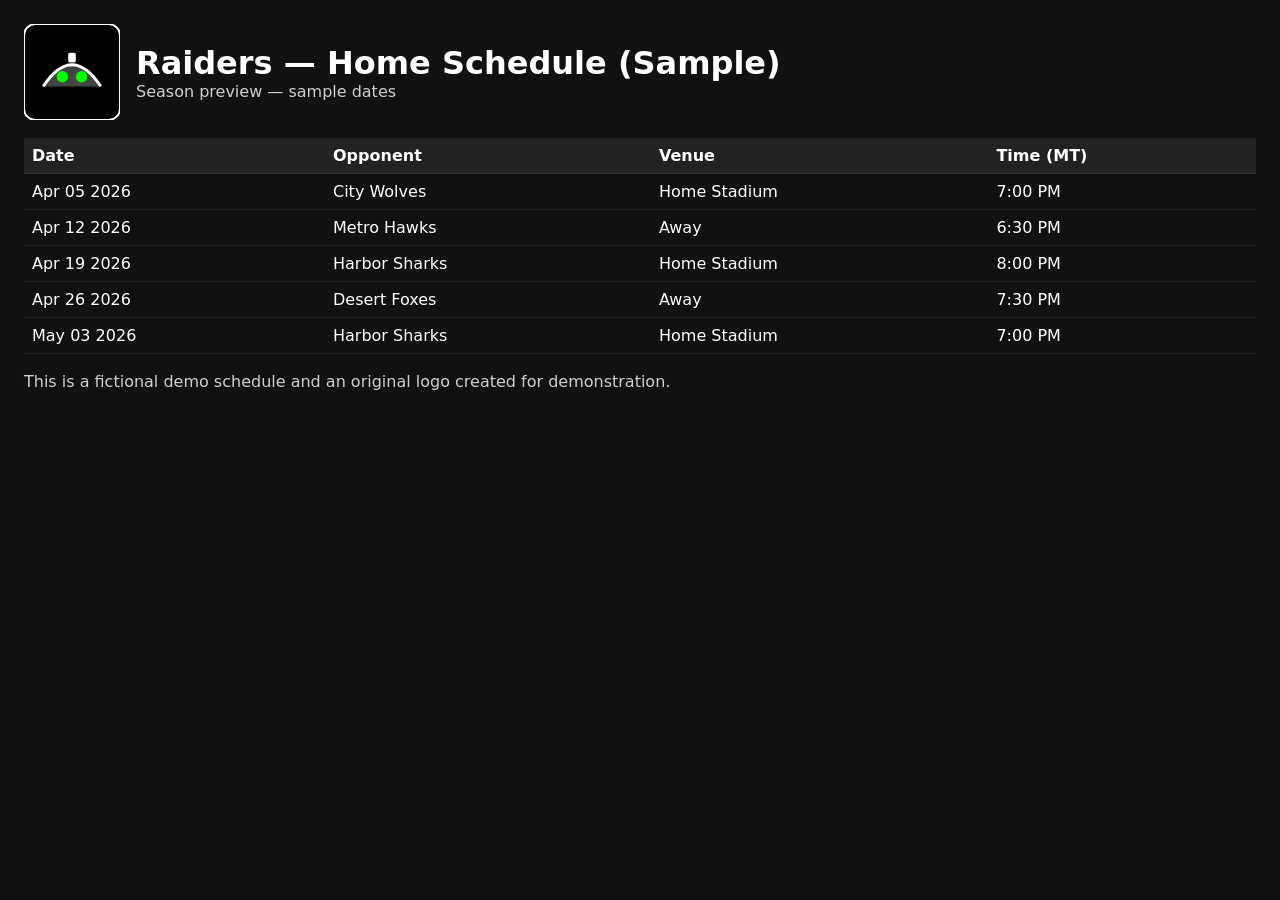
<file: raiders/index.html>
<!doctype html>
<html><head><meta charset="utf-8"><meta name="viewport" content="width=device-width,initial-scale=1"><title>Raiders — Schedule</title>
<style>body{font-family:system-ui,Arial;margin:24px;background:#111;color:#fff}header{display:flex;align-items:center} .logo{width:96px;height:96px;margin-right:16px} table{width:100%;border-collapse:collapse;margin-top:18px} th,td{padding:8px;border-bottom:1px solid rgba(255,255,255,0.08)} th{background:#222;text-align:left}</style>
</head><body>
<header>
  <svg class="logo" viewBox="0 0 100 100" xmlns="http://www.w3.org/2000/svg">
    <rect width="100" height="100" rx="12" fill="#000" stroke="#fff" stroke-width="2"/>
    <path d="M20 65 Q50 20 80 65" fill="#444" stroke="#fff" stroke-width="3"/>
    <circle cx="40" cy="55" r="6" fill="#0f0"/>
    <circle cx="60" cy="55" r="6" fill="#0f0"/>
    <rect x="46" y="30" width="8" height="10" rx="2" fill="#fff"/>
  </svg>
  <div>
    <h1 style="margin:0">Raiders — Home Schedule (Sample)</h1>
    <div style="opacity:0.8">Season preview — sample dates</div>
  </div>
</header>

<table>
  <thead><tr><th>Date</th><th>Opponent</th><th>Venue</th><th>Time (MT)</th></tr></thead>
  <tbody>
    <tr><td>Apr 05 2026</td><td>City Wolves</td><td>Home Stadium</td><td>7:00 PM</td></tr>
    <tr><td>Apr 12 2026</td><td>Metro Hawks</td><td>Away</td><td>6:30 PM</td></tr>
    <tr><td>Apr 19 2026</td><td>Harbor Sharks</td><td>Home Stadium</td><td>8:00 PM</td></tr>
    <tr><td>Apr 26 2026</td><td>Desert Foxes</td><td>Away</td><td>7:30 PM</td></tr>
    <tr><td>May 03 2026</td><td>Harbor Sharks</td><td>Home Stadium</td><td>7:00 PM</td></tr>
  </tbody>
</table>

<footer style="margin-top:18px;opacity:0.8">This is a fictional demo schedule and an original logo created for demonstration.</footer>
</body></html>
</file>
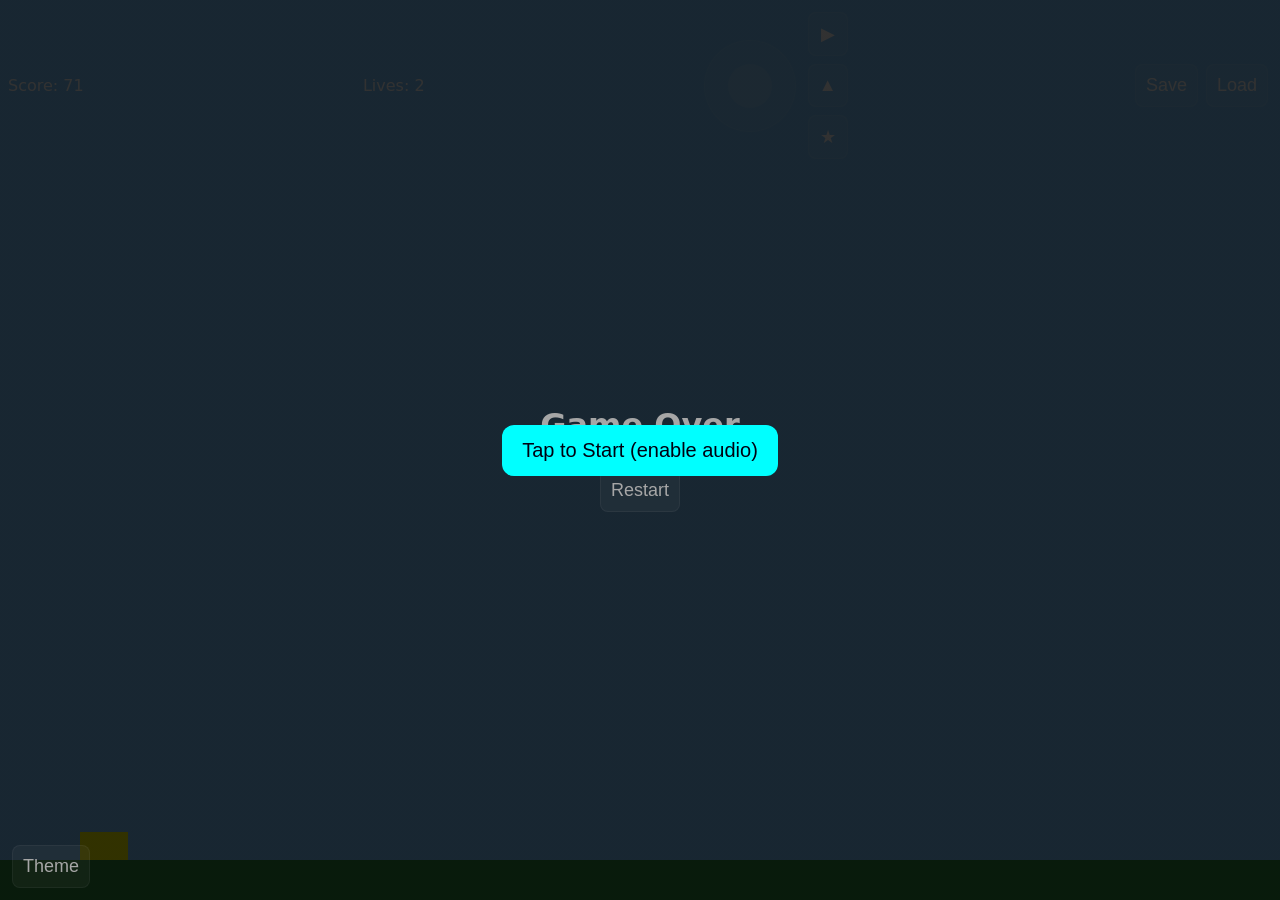
<file: trailblazer/index.html>
<!doctype html>
<html>
<head>
  <meta charset="utf-8">
  <meta name="viewport" content="width=device-width,initial-scale=1,viewport-fit=cover">
  <title>Trailblazer</title>
  <link rel="stylesheet" href="style.css">
  <link rel="stylesheet" href="start-overlay.css">
</head>
<body>
  <div id="game-container">
    <div id="start-overlay"><button id="start-btn">Tap to Start (enable audio)</button></div>
    <canvas id="game"></canvas>
    <div id="hud">
      <div id="score">Score: 0</div>
      <div id="lives">Lives: 2</div>
      <div id="controls">
        <div id="joystick"><div id="stick"></div></div>
        <div id="action-buttons"><button id="accel">▶</button><button id="jump">▲</button><button id="trick">★</button></div>
      </div>
      <div id="save-load"><button id="save">Save</button><button id="load">Load</button></div>
    </div>
  </div>
  <div id="gameover" style="display:none;position:absolute;inset:0;background:rgba(0,0,0,0.7);color:#fff;align-items:center;justify-content:center;display:flex;flex-direction:column"><h1>Game Over</h1><div id="final-score"></div><button id="restart">Restart</button></div>
  <script src="audio.js"></script>
  <script src="joystick.js"></script>
  <script src="main.js"></script>
</body>
</html>
</file>
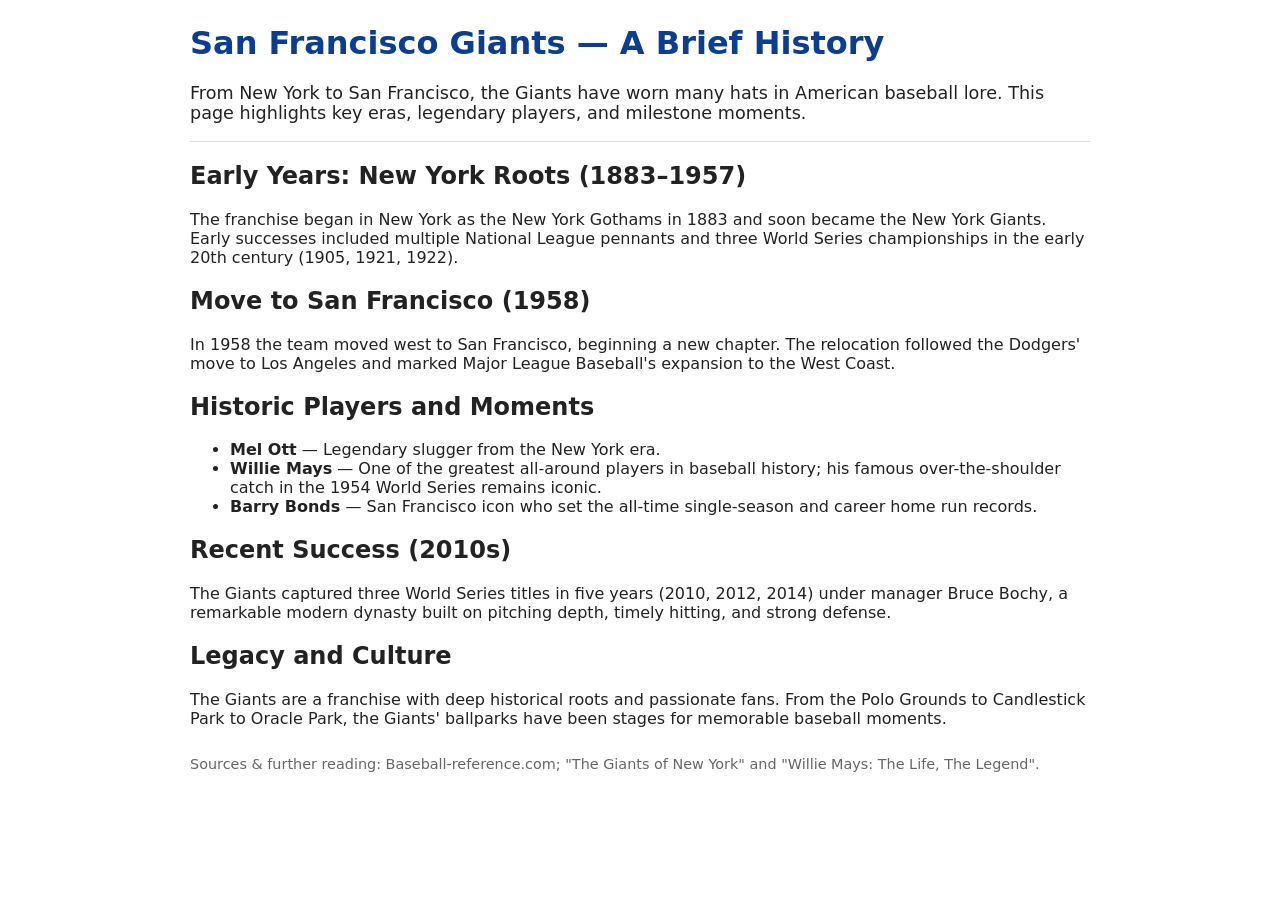
<file: neon-rogue-run/giants/index.html>
<!doctype html>
<html>
<head>
  <meta charset="utf-8">
  <meta name="viewport" content="width=device-width,initial-scale=1">
  <title>San Francisco Giants — A Brief History</title>
  <style>
    body{font-family:system-ui,Segoe UI,Roboto,Arial;max-width:900px;margin:24px auto;padding:0 12px;color:#222}
    h1{color:#0b3d91}
    header{border-bottom:1px solid #ddd;margin-bottom:18px}
    .lead{font-size:1.1rem}
    .section{margin:18px 0}
    footer{font-size:0.9rem;color:#666;margin-top:28px}
  </style>
</head>
<body>
<header>
  <h1>San Francisco Giants — A Brief History</h1>
  <p class="lead">From New York to San Francisco, the Giants have worn many hats in American baseball lore. This page highlights key eras, legendary players, and milestone moments.</p>
</header>

<article>
  <section class="section">
    <h2>Early Years: New York Roots (1883–1957)</h2>
    <p>The franchise began in New York as the New York Gothams in 1883 and soon became the New York Giants. Early successes included multiple National League pennants and three World Series championships in the early 20th century (1905, 1921, 1922).</p>
  </section>

  <section class="section">
    <h2>Move to San Francisco (1958)</h2>
    <p>In 1958 the team moved west to San Francisco, beginning a new chapter. The relocation followed the Dodgers' move to Los Angeles and marked Major League Baseball's expansion to the West Coast.</p>
  </section>

  <section class="section">
    <h2>Historic Players and Moments</h2>
    <ul>
      <li><strong>Mel Ott</strong> — Legendary slugger from the New York era.</li>
      <li><strong>Willie Mays</strong> — One of the greatest all-around players in baseball history; his famous over-the-shoulder catch in the 1954 World Series remains iconic.</li>
      <li><strong>Barry Bonds</strong> — San Francisco icon who set the all-time single-season and career home run records.</li>
    </ul>
  </section>

  <section class="section">
    <h2>Recent Success (2010s)</h2>
    <p>The Giants captured three World Series titles in five years (2010, 2012, 2014) under manager Bruce Bochy, a remarkable modern dynasty built on pitching depth, timely hitting, and strong defense.</p>
  </section>

  <section class="section">
    <h2>Legacy and Culture</h2>
    <p>The Giants are a franchise with deep historical roots and passionate fans. From the Polo Grounds to Candlestick Park to Oracle Park, the Giants' ballparks have been stages for memorable baseball moments.</p>
  </section>

  <footer>
    <p>Sources & further reading: Baseball-reference.com; "The Giants of New York" and "Willie Mays: The Life, The Legend".</p>
  </footer>
</article>
</body>
</html>
</file>
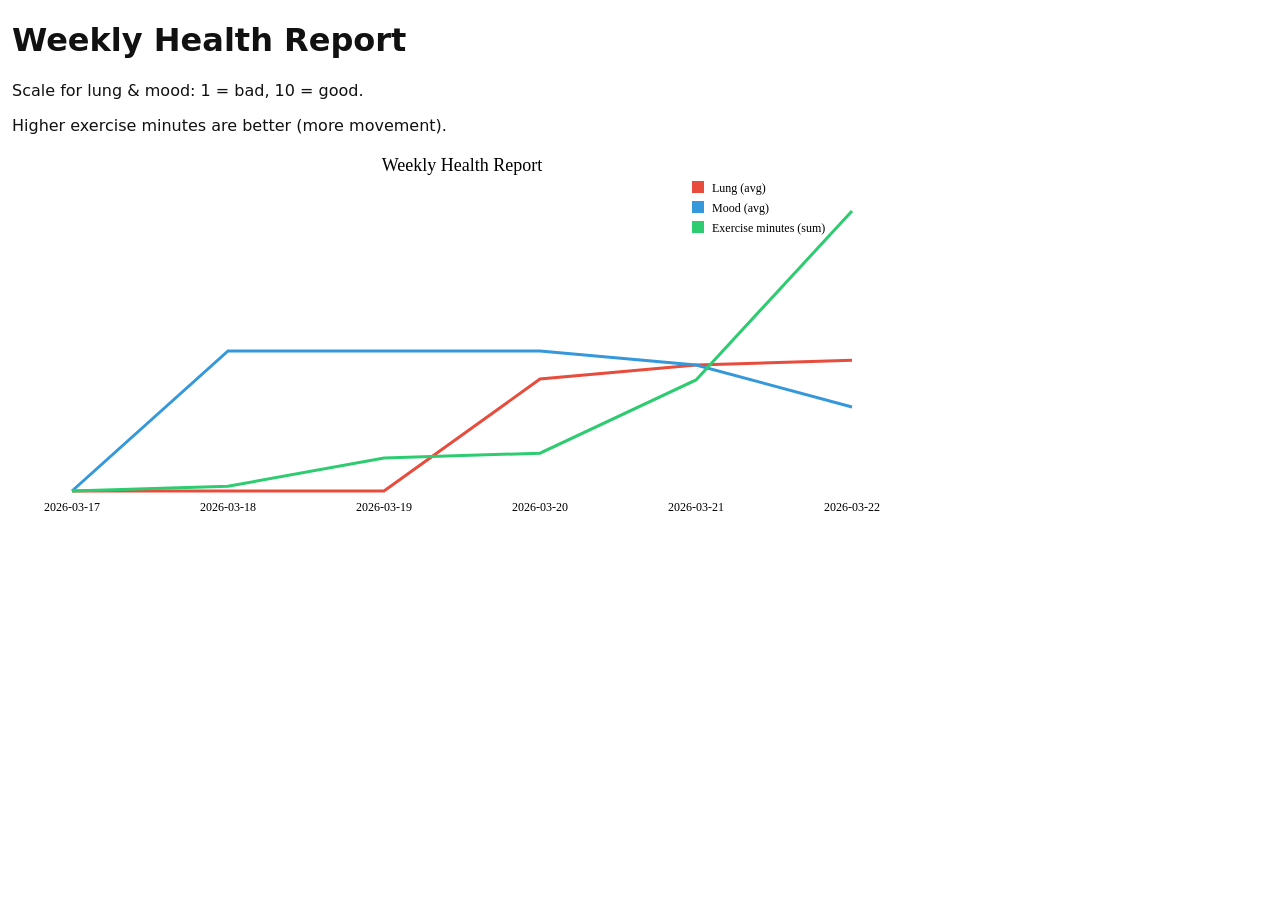
<file: neon-rogue-run/health-report/index.html>
<!doctype html>
<html><head><meta charset="utf-8"><meta name="viewport" content="width=device-width,initial-scale=1"><title>Health Report</title>
<style>body{font-family:system-ui;margin:12px;background:#fff;color:#111}img{max-width:900px;width:100%}</style>
</head><body>
<h1>Weekly Health Report</h1>
<p>Scale for lung & mood: 1 = bad, 10 = good.</p>
<p>Higher exercise minutes are better (more movement).</p>
<img src="report.svg" alt="Weekly Health Report">
</body></html>
</file>
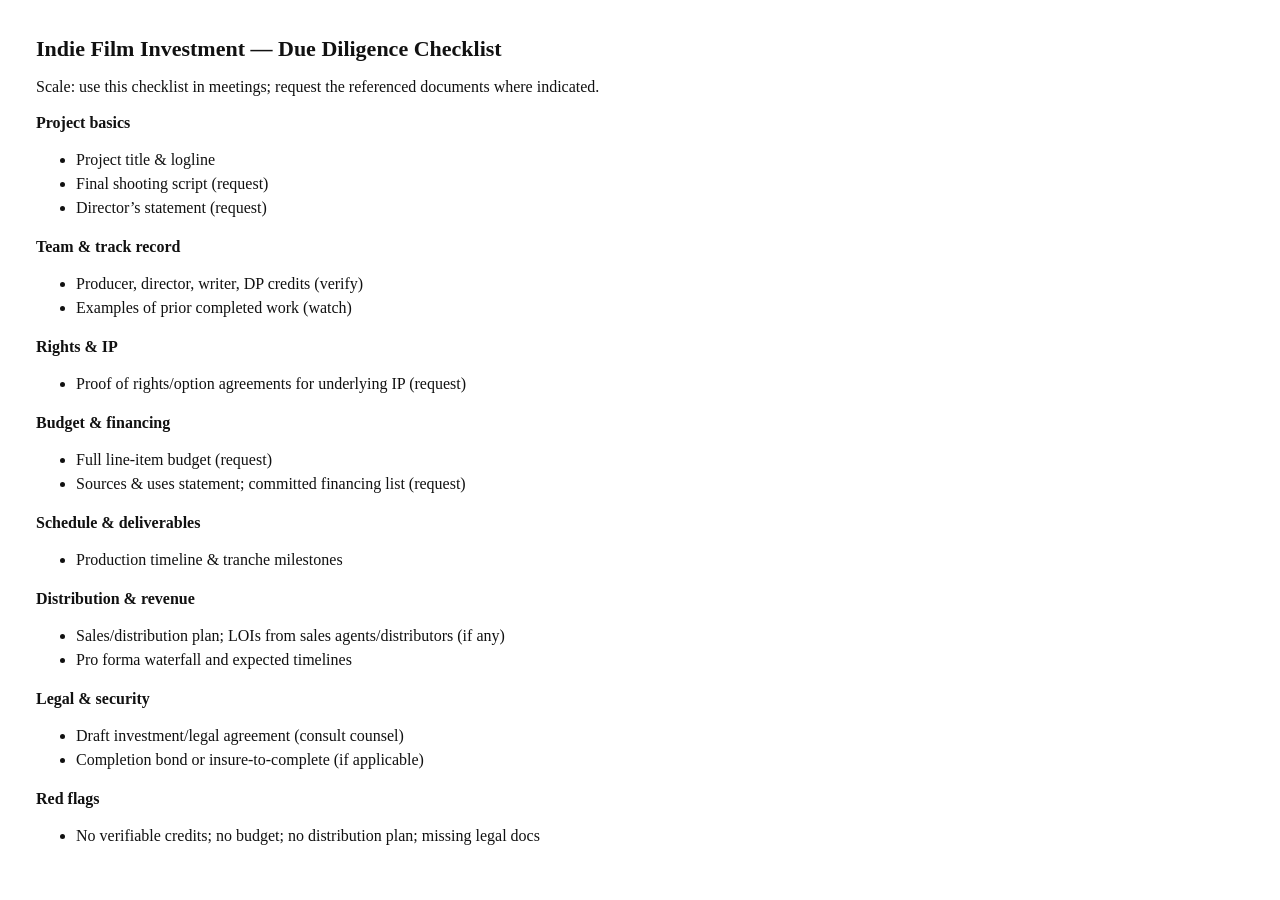
<file: health-checklist/checklist.html>
<!doctype html>
<html><head><meta charset="utf-8"><meta name="viewport" content="width=device-width,initial-scale=1"><title>Indie Film Investment Checklist</title>
<style>body{font-family:Georgia,serif;margin:36px;color:#111}h1{font-size:22px}h2{font-size:16px;margin-top:18px}ul{line-height:1.5}</style>
</head><body>
<h1>Indie Film Investment — Due Diligence Checklist</h1>
<p>Scale: use this checklist in meetings; request the referenced documents where indicated.</p>
<h2>Project basics</h2>
<ul>
<li>Project title & logline</li>
<li>Final shooting script (request)</li>
<li>Director’s statement (request)</li>
</ul>
<h2>Team & track record</h2>
<ul>
<li>Producer, director, writer, DP credits (verify)</li>
<li>Examples of prior completed work (watch)</li>
</ul>
<h2>Rights & IP</h2>
<ul>
<li>Proof of rights/option agreements for underlying IP (request)</li>
</ul>
<h2>Budget & financing</h2>
<ul>
<li>Full line‑item budget (request)</li>
<li>Sources & uses statement; committed financing list (request)</li>
</ul>
<h2>Schedule & deliverables</h2>
<ul>
<li>Production timeline & tranche milestones</li>
</ul>
<h2>Distribution & revenue</h2>
<ul>
<li>Sales/distribution plan; LOIs from sales agents/distributors (if any)</li>
<li>Pro forma waterfall and expected timelines</li>
</ul>
<h2>Legal & security</h2>
<ul>
<li>Draft investment/legal agreement (consult counsel)</li>
<li>Completion bond or insure-to-complete (if applicable)</li>
</ul>
<h2>Red flags</h2>
<ul>
<li>No verifiable credits; no budget; no distribution plan; missing legal docs</li>
</ul>
</body></html>
</file>
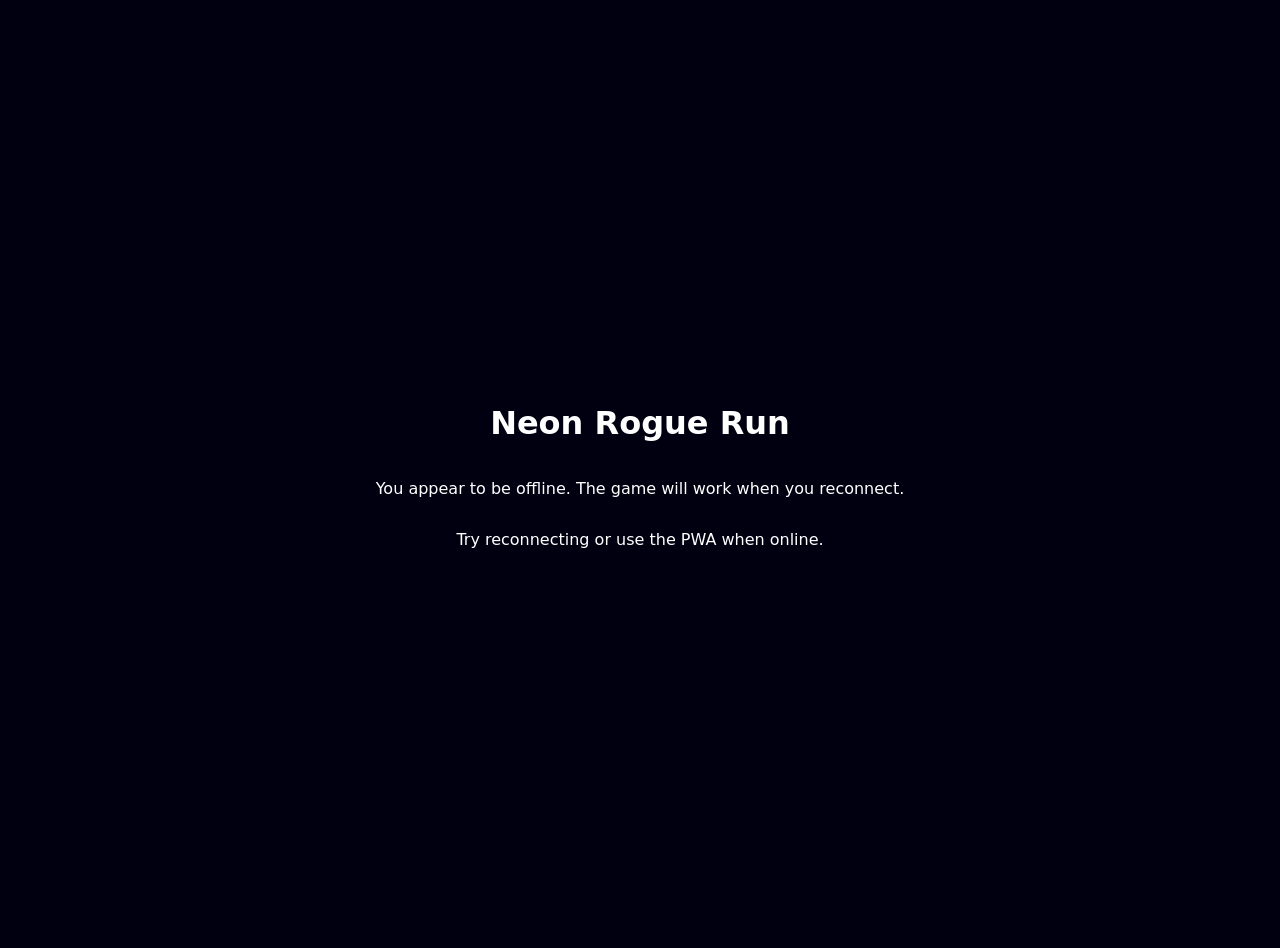
<file: neon-rogue-run/offline.html>
<!doctype html>
<html><head><meta charset="utf-8"><meta name="viewport" content="width=device-width,initial-scale=1"><title>Offline - Neon Rogue Run</title><link rel="stylesheet" href="style.css"></head><body><div style="padding:24px;color:#fff;background:#001;height:100vh;display:flex;align-items:center;justify-content:center;flex-direction:column"><h1>Neon Rogue Run</h1><p>You appear to be offline. The game will work when you reconnect.</p><p>Try reconnecting or use the PWA when online.</p></div></body></html>
</file>
<file: trailblazer/style.css>
html,body{height:100%;margin:0;background:#0a0b0f;color:#fff;font-family:system-ui,-apple-system,Segoe UI,Roboto,Helvetica,Arial}
#game-container{position:relative;height:100vh}
canvas{width:100%;height:100%;display:block;background:linear-gradient(#7ec8ff,#1b3a6b);touch-action:none}
/* safe area on iPhone */
body { padding-bottom: env(safe-area-inset-bottom); padding-top: env(safe-area-inset-top); }
#hud { padding-left: env(safe-area-inset-left); padding-right: env(safe-area-inset-right);}
#hud{position:absolute;top:8px;left:8px;right:8px;display:flex;justify-content:space-between;align-items:center}
#controls{display:flex;align-items:center}
#joystick{width:90px;height:90px;border-radius:50%;background:rgba(255,255,255,0.04);border:1px solid rgba(255,255,255,0.06);position:relative;margin-right:8px;}
#stick{width:44px;height:44px;border-radius:50%;background:rgba(255,255,255,0.12);position:absolute;left:23px;top:23px}
#action-buttons{display:flex;flex-direction:column}
button{font-size:18px;padding:10px;margin:4px;background:rgba(255,255,255,0.06);border:1px solid rgba(255,255,255,0.08);color:#fff;border-radius:8px}
</file>
<file: trailblazer/start-overlay.css>
#start-overlay{position:absolute;inset:0;display:flex;align-items:center;justify-content:center;background:linear-gradient(rgba(0,0,0,0.35),rgba(0,0,0,0.35));z-index:50}
#start-overlay button{font-size:20px;padding:14px 20px;border-radius:12px;background:#0ff;color:#001;border:none}
</file>
<file: neon-rogue-run/style.css>
html,body{height:100%;margin:0;background:#070712;color:#e6f0ff;font-family:system-ui,-apple-system,Segoe UI,Roboto,Helvetica,Arial}
#game-container{position:relative;height:100vh;display:flex;align-items:center;justify-content:center}
canvas{background:linear-gradient(180deg,#001 0%,#002 100%);width:100%;height:100%;touch-action:none}
#hud{position:absolute;top:8px;left:8px;right:8px;display:flex;justify-content:space-between;align-items:center}
#controls button,#save-load button{font-size:18px;padding:10px;margin:4px;background:rgba(255,255,255,0.06);border:1px solid rgba(255,255,255,0.08);color:#fff;border-radius:8px}
#controls{position:absolute;bottom:4px;left:8px;right:8px;display:flex;align-items:flex-end;justify-content:space-between}
.joystick{width:90px;height:90px;border-radius:50%;background:rgba(255,255,255,0.04);border:1px solid rgba(255,255,255,0.06);position:relative;margin:4px}
.stick{width:44px;height:44px;border-radius:50%;background:rgba(255,255,255,0.12);position:absolute;left:23px;top:23px}
#score{font-weight:600}
#joystick{width:90px;height:90px;border-radius:50%;background:rgba(255,255,255,0.04);border:1px solid rgba(255,255,255,0.06);position:relative;margin-right:8px;touch-action:none}
#stick{width:44px;height:44px;border-radius:50%;background:rgba(255,255,255,0.12);position:absolute;left:23px;top:23px;}
#action-buttons{display:flex;flex-direction:column}
@media (min-width:700px){#controls button{font-size:20px;padding:12px}}
</file>
